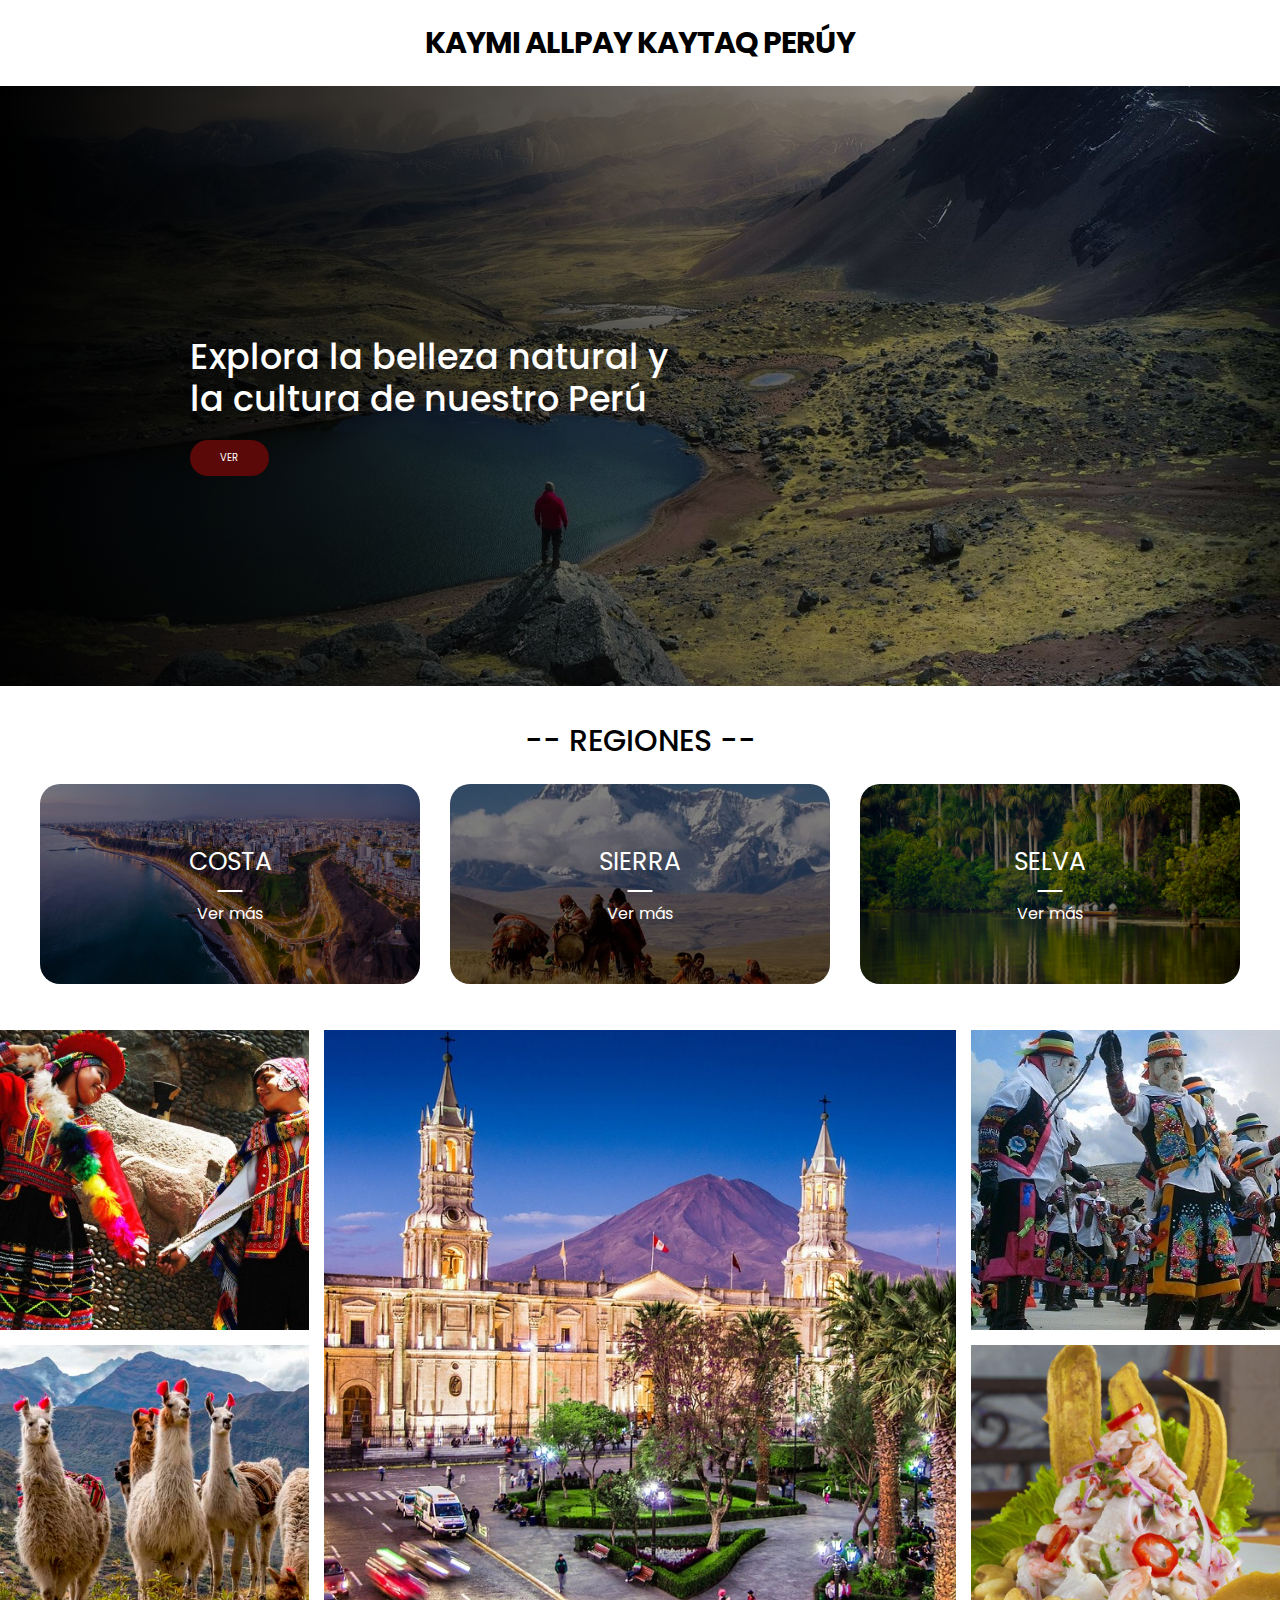
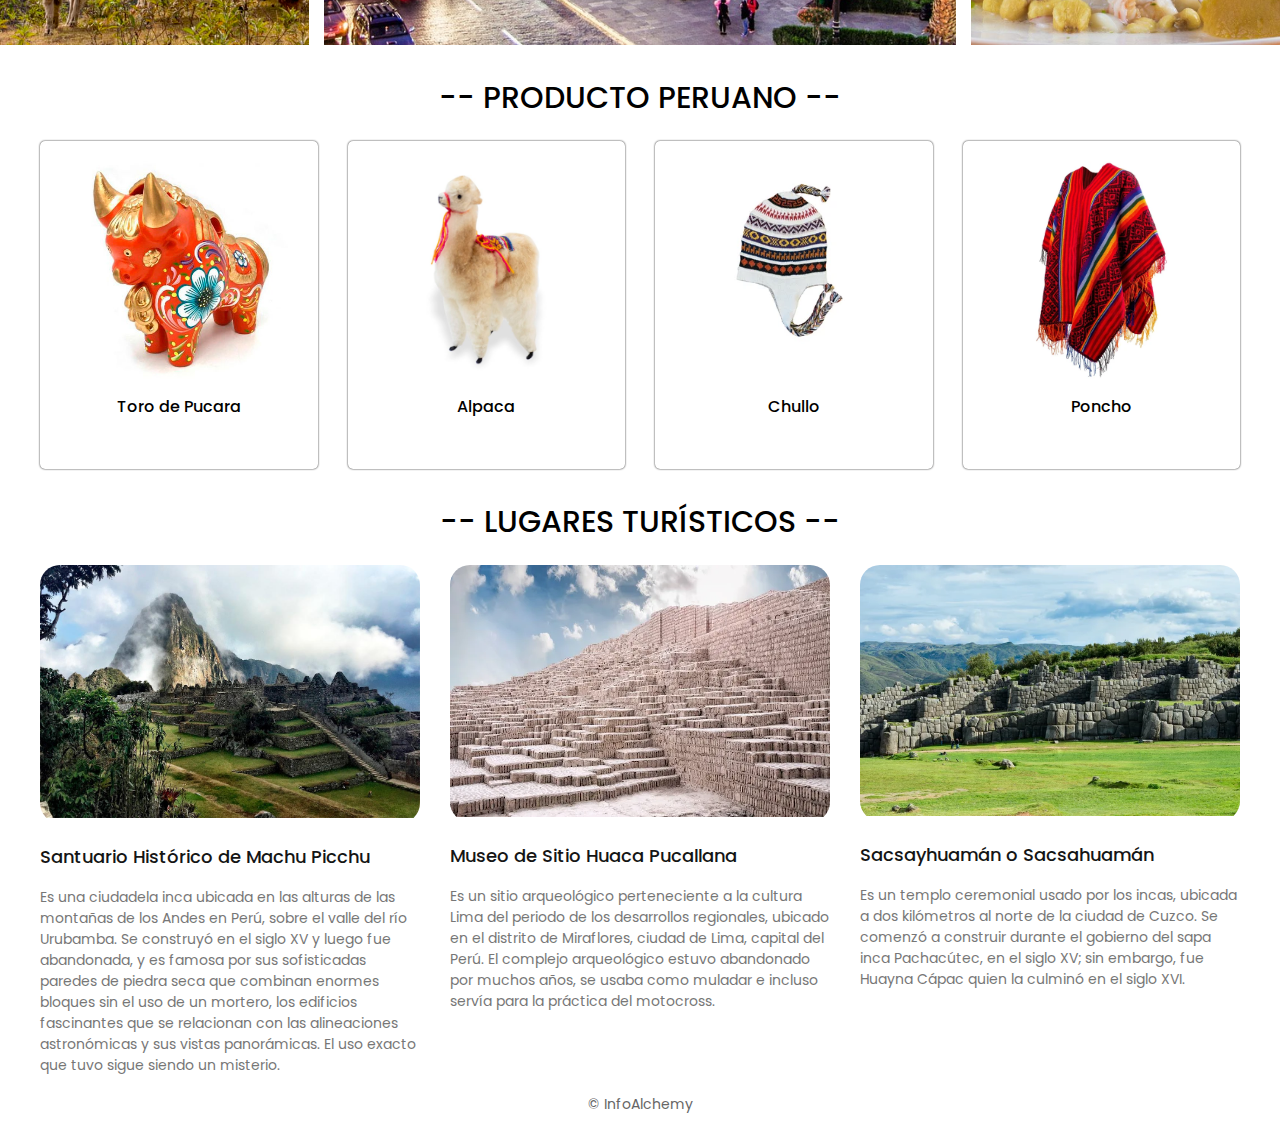
<file: index.html>
<!DOCTYPE html>
<html lang="en">
	<head>
		<meta charset="UTF-8" />
		<meta http-equiv="X-UA-Compatible" content="IE=edge" />
		<meta
			name="viewport"
			content="width=device-width, initial-scale=1.0"/>
		<title>KAYMI ALLPAY KAYTAQ PERÚY</title>
		<link rel="stylesheet" href="sttyle.css" />
		<!--logo de la página-->
		<link rel="shortcut icon" href="./img/logo-perú-Photoroom.png" type="image/png">
	</head>
	<body>

		<header>
				<div class="container hero">
					<div class="customer-support">
						<div class="content-customer-support">
							 
						</div>
					</div>

					<div class="container-logo">
						<i class="fa-solid fa-mug-hot"></i>
						<h1 class="logo"><a href="/">Kaymi allpay kaytaq Perúy</a></h1>
					</div>

					<div class="container-user">
						<i class="fa-solid fa-user"></i>
						<i class="fa-solid fa-basket-shopping"></i>
						<div class="content-shopping-cart">
						</div>
					
					</div>
			</div>

<!--principal imagen-->

		<section class="banner">
			<div class="content-banner">
				<h2>Explora la belleza natural y<br />la cultura de nuestro Perú</h2>
				<a href="https://youtu.be/Rmwl6lTrzUg?si=HYAFbFjrDxKkrnAX">Ver</a>
			</div>
		</section>
<br><br>
		

			<!--las tres regiones del Perú/ categorías-->

			<section class="container top-categories">
				<h1 class="heading-1">-- REGIONES --</h1>
				<div class="container-categories">

					<a class="region" href="./proyecto_costa/src/pagina1.html">
						<div class="card-category category-costa">
							<p>COSTA</p>
							<span>Ver más</span>
						</div>
					</a>
					<a class="region" href="./sierra-proyecto/src/pagina2.html">
						<div class="card-category category-sierra">
							<p>SIERRA</p>
							<span>Ver más</span>
						</div>
					</a>
					<a class="region" href="./SELVAAAAA -prueba2/src/pagina3.html">
						<div class="card-category category-selva">
							<p>SELVA</p>
							<span>Ver más</span>
						</div>
					</a>
					
				</div>
			</section>
<br>
			
<!--MURO DE IMAGENES-->
			<section class="gallery">
				<img
					src="img/gallery1.jpg"
					alt="Gallery Img1"
					class="gallery-img-1"
				/><img
					src="img/gallery2.jpg"
					alt="Gallery Img2"
					class="gallery-img-2"
				/><img
					src="img/gallery3.jpg"
					alt="Gallery Img3"
					class="gallery-img-3"
				/><img
					src="img/gallery4.jpg"
					alt="Gallery Img4"
					class="gallery-img-4"
				/><img
					src="img/gallery5.jpg"
					alt="Gallery Img5"
					class="gallery-img-5"
				/>
			</section>

			<section class="container specials">
				<h1 class="heading-1">-- PRODUCTO PERUANO --</h1>

				<div class="container-products">
					<!-- Producto 1 -->
					<div class="card-product">
						<div class="container-img">
							<img src="img/produc-torodepucara.jpg" alt="Cafe Irish" />
							<div class="button-group">
								
							</div>
						</div>
						<div class="content-card-product">
							<div class="stars">
								<i class="fa-solid fa-star"></i>
								<i class="fa-solid fa-star"></i>
								<i class="fa-solid fa-star"></i>
								<i class="fa-solid fa-star"></i>
								<i class="fa-regular fa-star"></i>
							</div>
							<h3>Toro de Pucara</h3>

							
						</div>
					</div>
					<!-- Producto 2 -->
					<div class="card-product">
						<div class="container-img">
							<img
								src="img/produc-alpaca.jpg"
								alt="Cafe incafe-ingles.jpg"
							/>
							
							<div class="button-group">
								
							</div>
						</div>
						<div class="content-card-product">
							<div class="stars">
								<i class="fa-solid fa-star"></i>
								<i class="fa-solid fa-star"></i>
								<i class="fa-solid fa-star"></i>
								<i class="fa-regular fa-star"></i>
								<i class="fa-regular fa-star"></i>
							</div>
							<h3>Alpaca</h3>
							
						</div>
					</div>
					<!-- PREODUCTO 3 -->
					<div class="card-product">
						<div class="container-img">
							<img src="img/produc-chullo.jpg" alt="Cafe Viena" />
							
							<div class="button-group">
								</div>
						</div>
						<div class="content-card-product">
							<div class="stars">
								<i class="fa-solid fa-star"></i>
								<i class="fa-solid fa-star"></i>
								<i class="fa-solid fa-star"></i>
								<i class="fa-solid fa-star"></i>
								<i class="fa-solid fa-star"></i>
							</div>
							<h3>Chullo</h3>
							
						</div>
					</div>
					<!-- PRODUCTO 4 -->
					<div class="card-product">
						<div class="container-img">
							<img src="img/produc-poncho.jpg" alt="Cafe Liqueurs" />
							<div class="button-group">
								
							</div>
						</div>
						<div class="content-card-product">
							<div class="stars">
								<i class="fa-solid fa-star"></i>
								<i class="fa-solid fa-star"></i>
								<i class="fa-solid fa-star"></i>
								<i class="fa-solid fa-star"></i>
								<i class="fa-regular fa-star"></i>
							</div>
							<h3>Poncho</h3>
							
								<i class="fa-solid fa-basket-shopping"></i>
							</span>
							
						</div>
					</div>
				</div>
			</section>

        <!--INFO DE LUGARES TURÍSTICOS DEL PERÚ-->

			<section class="container blogs">
				<h1 class="heading-1">-- LUGARES TURÍSTICOS --</h1>

				<div class="container-blogs">
					<div class="card-blog">
						<div class="container-img">
							<img src="img/blog-1.jpg" alt="Imagen Blog 1" />
							<div class="button-group-blog">
							</div>
						</div>
						<div class="content-blog">
							<h3>Santuario Histórico de Machu Picchu</h3>
							
							<p>
								Es una ciudadela inca ubicada en las alturas de las 
								montañas de los Andes en Perú, sobre el valle del río
								 Urubamba. Se construyó en el siglo XV y luego fue abandonada, 
								 y es famosa por sus sofisticadas paredes de piedra seca que combinan enormes 
								 bloques sin el uso de un mortero, los edificios fascinantes que se 
								 relacionan con las alineaciones astronómicas y sus vistas panorámicas. El uso 
								 exacto que tuvo sigue siendo un misterio.
								 
							</p>
						</div>
					</div>
					<div class="card-blog">
						<div class="container-img">
							<img src="img/blog-2.jpg" alt="Imagen Blog 2" />
							<div class="button-group-blog">
							</div>
						</div>
						<div class="content-blog">
							<h3>Museo de Sitio Huaca Pucallana</h3>
							
							<p>
								Es un sitio arqueológico perteneciente a la cultura Lima del periodo 
								de los desarrollos regionales, ubicado en el distrito de Miraflores, 
								ciudad de Lima, capital del Perú. El complejo arqueológico estuvo abandonado 
								por muchos años, se usaba como muladar e incluso servía para la práctica del motocross.
							</p>
						</div>
					</div>
					<div class="card-blog">
						<div class="container-img">
							<img src="img/blog-3.jpg" alt="Imagen Blog 3" />
							<div class="button-group-blog">
							</div>
						</div>
						<div class="content-blog">
							<h3>Sacsayhuamán o Sacsahuamán</h3>
							
							<p>
								Es un templo ceremonial usado por los incas, 
								ubicada a dos kilómetros al norte de la ciudad de Cuzco. Se comenzó a construir 
								durante el gobierno del sapa inca Pachacútec, en el siglo XV; sin embargo, fue 
								Huayna Cápac quien la culminó en el siglo XVI.

						</div>
					</div>
				</div>
			</section>
			<!--marca del equipo-->
               <footer class="copyright_container">
				<p>© InfoAlchemy</p>
			   </footer>
				
			

	</body>
</html>
</file>
<file: sttyle.css>
@import url('https://fonts.googleapis.com/css2?family=Poppins:wght@300;400;500;600;700&display=swap');

:root {
	--primary-color: rgb(90, 8, 8);
	--background-color: #f9f5f0;
	--dark-color: #151515;
}

html {
	font-size: 62.5%;
	font-family: 'Poppins', sans-serif;
}

.region{
	color: #00000000;
}

* {
	margin: 0;
	padding: 0;
	box-sizing: border-box;
}

/* ********************************** */
/*             UTILIDADES             */
/* ********************************** */
.container {
	max-width: 120rem;
	margin: 0 auto;
}

.heading-1 {
	text-align: center;
	font-weight: 500;
	font-size: 3rem;
}

/* ********************************** */
/*               título               */
/* ********************************** */


.hero {
	display: flex;
	justify-content: space-between;
	align-items: center;
	padding: 2rem 0;
}

.container-logo h1 a {
	text-decoration: none;
	color: #000000;
	font-size: 3rem;
	text-transform: uppercase;
	letter-spacing: -1px;
}


/* ********************************** */
/*               IMAGEN GRANDE         */
/* ********************************** */
.banner {
	background-image: linear-gradient(100deg, #000000, #00000020),
		url('img/banner.jpg');
	height: 60rem;
	background-size: cover;
	background-position: center;
}

.content-banner {
	max-width: 90rem;
	margin: 0 auto;
	padding: 25rem 0;
}


.content-banner h2 {
	color: #fff;
	font-size: 3.5rem;
	font-weight: 500;
	line-height: 1.2;
}

.content-banner a {
	margin-top: 2rem;
	text-decoration: none;
	color: #fff;
	background-color: var(--primary-color);
	display: inline-block;
	padding: 1rem 3rem;
	text-transform: uppercase;
	border-radius: 3rem;
}

/* ********************************** */
/*            main-content            */
/*              (fondo)               */
/* ********************************** */
.main-content {
	background-color: var(--background-color);
}

/* ********************************** */
/*             CATEGORÍAS             */
/*            (regiones)              */
/* ********************************** */

.top-categories {
	display: flex;
	flex-direction: column;
	gap: 2rem;
	margin-bottom: 3rem;
}

.container-categories {
	display: grid;
	grid-template-columns: repeat(3, 1fr);
	gap: 3rem;
}

.card-category {
	height: 20rem;
	display: flex;
	flex-direction: column;
	align-items: center;
	justify-content: center;
	border-radius: 2rem;
	gap: 2rem;
}

.category-costa {
	background-image: linear-gradient(#00000080, #00000080),
		url('img/costa-category.jpg');
	background-size: cover;
	background-position: bottom;
	background-repeat: no-repeat;
}

.category-sierra {
	background-image: linear-gradient(#00000080, #00000080),
		url('img/sierra-category.jpg');
	background-size: cover;
	background-position: center;
	background-repeat: no-repeat;
}

.category-selva {
	background-image: linear-gradient(#00000080, #00000080),
		url('img/selva-category.jpg');
	background-size: cover;
	background-position: center;
	background-repeat: no-repeat;
}

.card-category p {
	font-size: 2.5rem;
	color: #fff;
	text-transform: capitalize;
	position: relative;
}

.card-category p::after {
	content: '';
	width: 2.5rem;
	height: 2px;
	background-color: #fff;
	position: absolute;
	bottom: -1rem;
	left: 50%;
	transform: translate(-50%, 50%);
}

.card-category span {
	font-size: 1.6rem;
	color: #fff;
	cursor: pointer;
}

.card-category span:hover {
	color: var(--primary-color);
}

/*--- Productos Peruanos ---*/
.container-products {
	display: grid;
	grid-template-columns: repeat(auto-fit, minmax(20rem, 1fr));
	gap: 3rem;
}

.card-product {
	background-color: #fff;
	padding: 2rem 3rem;
	border-radius: 0.5rem;
	cursor: pointer;
	box-shadow: 0 0 2px rgb(14, 13, 13);
}

.container-img {
	position: relative;
}

.container-img img {
	width: 100%;
}

/*--nombre del pruducto*/
.content-card-product {
	display: grid;
	justify-items: center;
	grid-template-columns: 1fr 1fr;
	grid-template-rows: repeat(4, min-content);
	row-gap: 1rem;
}

.content-card-product h3 {
	grid-row: 2/3;
	grid-column: 1/-1;
	font-weight: 500;
	font-size: 1.6rem;
	margin-bottom: 1rem;
	cursor: pointer;
}
/*----------------*/
.content-card-product h3:hover {
	color: var(--primary-color);
}

/* ********************************** */
/*               GALLERY              */
/* ********************************** */
.gallery {
	display: grid;
	grid-template-columns: repeat(4, 1fr);
	grid-template-rows: repeat(2, 30rem);
	gap: 1.5rem;
	margin-bottom: 3rem;
}

.gallery img {
	width: 100%;
	height: 100%;
	object-fit: cover;
}

.gallery-img-3 {
	grid-column: 2/4;
	grid-row: 1/3;
}

/* ********************************** */
/*              SPECIALS              */
/* ********************************** */
.specials {
	display: flex;
	flex-direction: column;
	gap: 2rem;
	margin-bottom: 3rem;
}

/* ********************************** */
/*         LUGARES TURÍSTICOS         */
/*                (blog)              */
/* ********************************** */
.blogs {
	display: flex;
	flex-direction: column;
	gap: 2rem;
}

.container-blogs {
	display: grid;
	grid-template-columns: repeat(3, 1fr);
	gap: 3rem;
}

.card-blog {
	display: flex;
	flex-direction: column;
	gap: 2rem;
}

.card-blog .container-img {
	border-radius: 2rem;
	cursor: pointer;
	position: relative;
	overflow: hidden;
}

.content-blog h3 {
	font-size: 1.8rem;
	margin-bottom: 1.7rem;
	color: var(--dark-color);
	font-weight: 500;
}

.content-blog h3:hover {
	color: var(--primary-color);
	cursor: pointer;
}

.content-blog p {
	margin-top: 1rem;
	font-size: 1.4rem;
	color: #777;
}

.content-blog span {
	color: var(--primary-color);
	font-size: 1.3rem;
}

.btn-read-more {
	padding: 1rem 3rem;
	background-color: var(--primary-color);
	color: #fff;
	text-transform: uppercase;
	font-size: 1.4rem;
	border-radius: 2rem;
	margin: 3rem 0 5rem;
	display: inline-block;
	cursor: pointer;
}

.btn-read-more:hover {
	background-color: var(--dark-color);
}


/*maraca del equipo*/

.copyright_container {
	line-height: 22px;
	text-align: center;
	font-size: 14px;
	padding: 17px 0;
	color: rgb(102, 102, 102);
}
</file>
